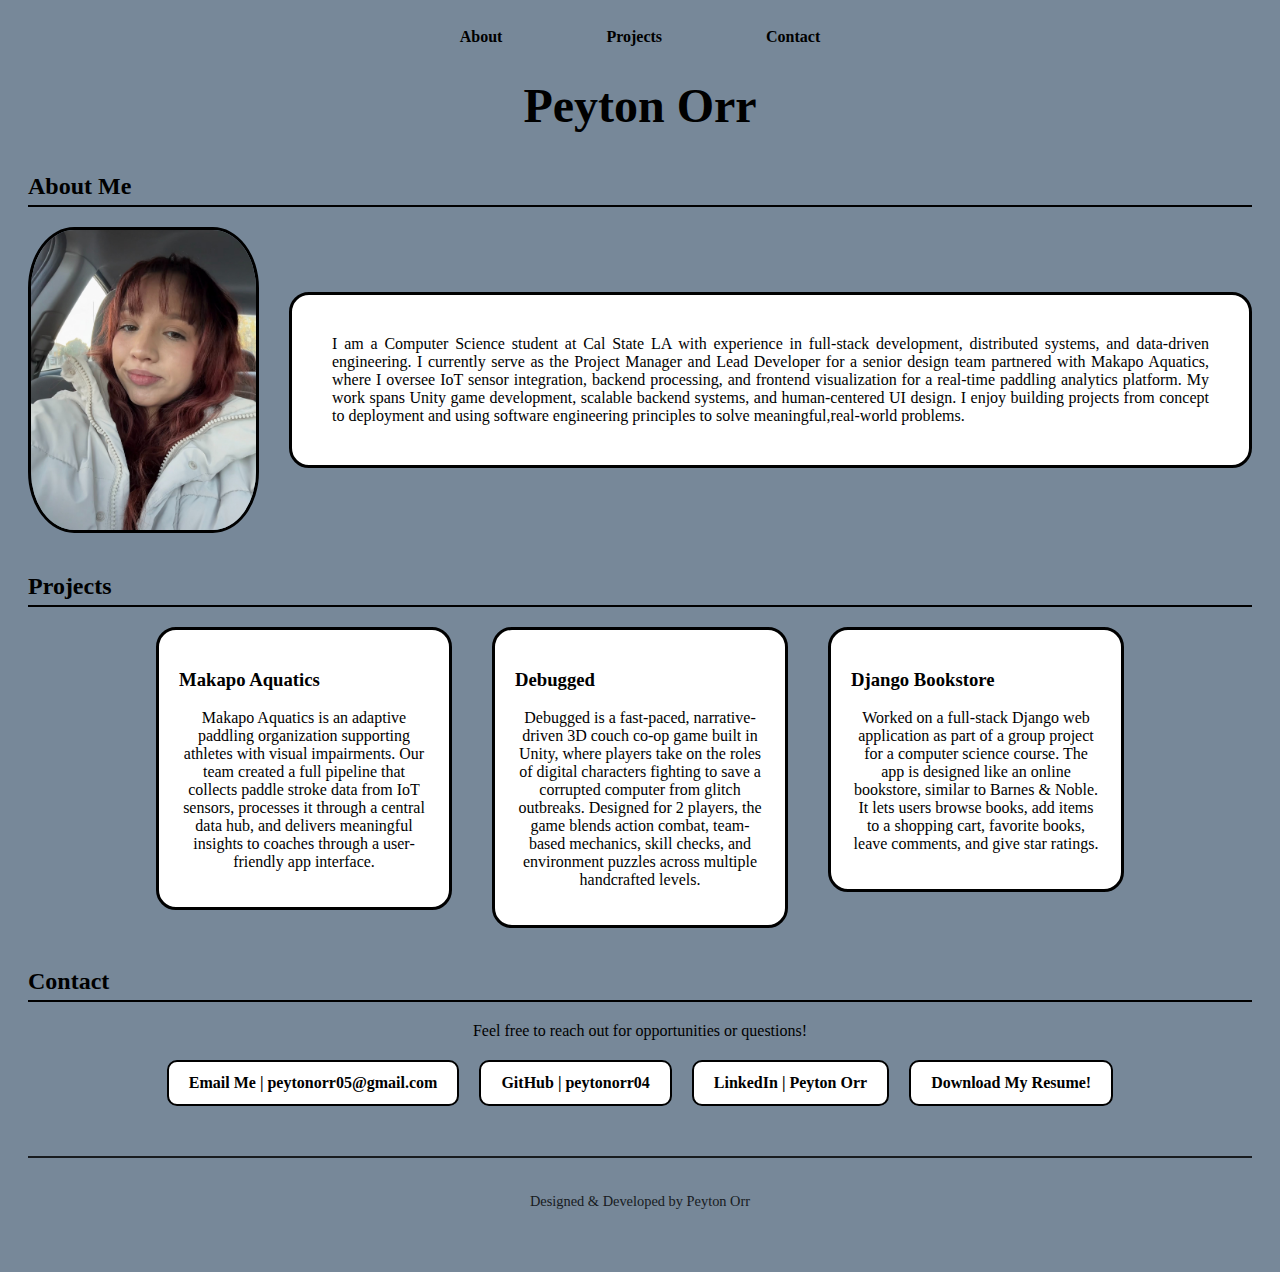
<file: index.html>
<!DOCTYPE html>
<html lang="en">
    <head>
        <meta charset = "UTF-8"/>
        <title> Peyton Orr | Project Portfolio </title>
        <link rel="stylesheet" href="style.css">
    </head>
    <body>
        <nav> 
            <a href="#about">About</a>
            <a href="#projects">Projects</a>
            <a href="#contact">Contact</a>
        </nav>
        <h1> Peyton Orr </h1>
        
        <section id="about">
            <h2>About Me</h2>
            <div class="about-container">
                <img src="IMG_0098.jpg" alt="Photo of Peyton Orr" class="about-img">
                <p class="about-text">
                    I am a Computer Science student at Cal State LA with experience in full-stack development, 
                    distributed systems, and data-driven engineering. I currently serve as the Project Manager 
                    and Lead Developer for a senior design team partnered with Makapo Aquatics, where I oversee 
                    IoT sensor integration, backend processing, and frontend visualization for a real-time 
                    paddling analytics platform. My work spans Unity game development, scalable backend systems, 
                    and human-centered UI design. I enjoy building projects from concept to deployment and using 
                    software engineering principles to solve meaningful,real-world problems.
                </p>
            </div>
        </section>

        <section id="projects">
            <h2>Projects</h2>
            <div class="project-container">
            <a href="project-makapo.html" class="project-link">
                <div class="project-card">
                    <h3>Makapo Aquatics</h3>
                    <p>Makapo Aquatics is an adaptive paddling organization supporting athletes with visual impairments. Our team created a full pipeline that collects paddle stroke data from IoT sensors, processes it through a central data hub, and delivers meaningful insights to coaches through a user-friendly app interface.</p>
                </div>
            </a>
            <a href="project-debugged.html" class="project-link">
                <div class="project-card">
                    <h3>Debugged</h3>
                    <p>Debugged is a fast-paced, narrative-driven 3D couch co-op game built in Unity, where players take on the roles of digital characters fighting to save a corrupted computer from glitch outbreaks. Designed for 2 players, the game blends action combat, team-based mechanics, skill checks, and environment puzzles across multiple handcrafted levels.</p>
                </div>
            </a>
            <a href="project-django.html" class="project-link">
                <div class="project-card">
                    <h3>Django Bookstore</h3>
                    <p>Worked on a full-stack Django web application as part of a group project for a computer science course. The app is designed like an online bookstore, similar to Barnes & Noble. It lets users browse books, add items to a shopping cart, favorite books, leave comments, and give star ratings.</p>
                </div>
            </a>
            </div>
        </section>

        <section id="contact">
            <h2>Contact</h2>
            <div class="contact-container">
                <p>Feel free to reach out for opportunities or questions!</p>

                <div class="contact-links">
                    <a href="mailto:peytonorr05@gmail.com" class="contact-btn">Email Me | peytonorr05@gmail.com</a>
                    <a href="https://github.com/peytonorr04" target="_blank" class="contact-btn">GitHub | peytonorr04</a>
                    <a href="https://www.linkedin.com/in/peyton-orr/" target="_blank" class="contact-btn">LinkedIn | Peyton Orr</a>
                    <a href="Fall2025Resume_Peyton Orr.pdf" class="contact-btn" download>Download My Resume!</a>
                </div>
            </div>
        </section>
        <footer>
            <p>Designed & Developed by Peyton Orr</p>
        </footer>
    </body>
</html>
</file>
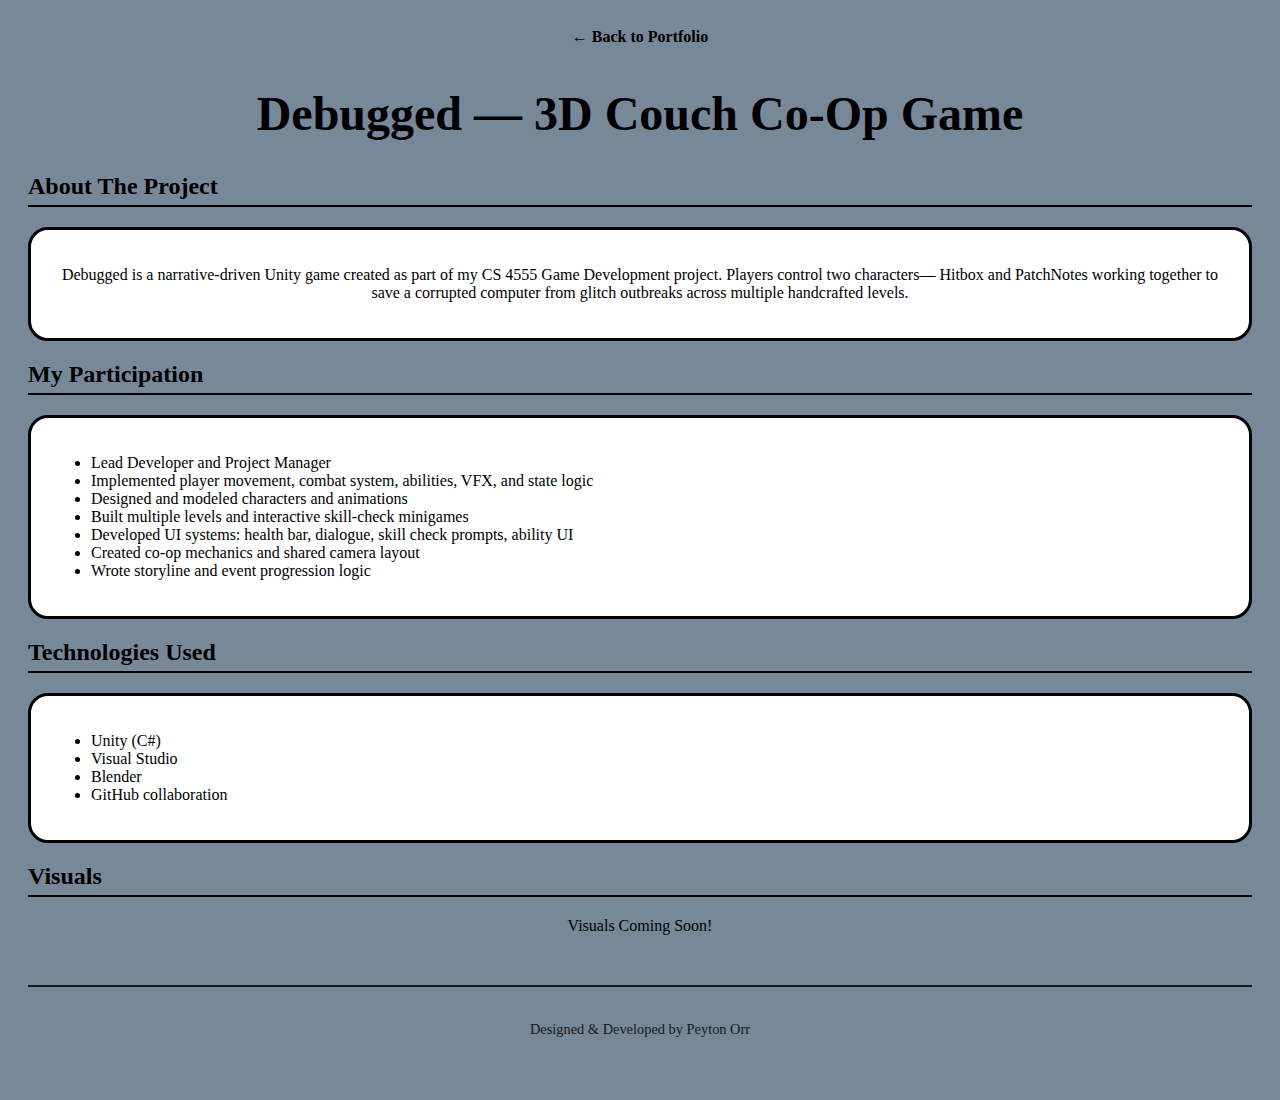
<file: project-debugged.html>
<!DOCTYPE html>
<html lang="en">
<head>
    <meta charset="UTF-8">
    <title>Debugged — Project Details</title>
    <link rel="stylesheet" href="style.css">
</head>

<body>

    <nav>
        <a href="index.html">← Back to Portfolio</a>
    </nav>

    <section>
        <h1>Debugged — 3D Couch Co-Op Game</h1>

        <h2>About The Project</h2>
        <div class="about-card">
        <p>
            Debugged is a narrative-driven Unity game created as part of my 
            CS 4555 Game Development project. Players control two characters—
            Hitbox and PatchNotes working together to save a corrupted computer 
            from glitch outbreaks across multiple handcrafted levels.
        </p>
        </div>

        <h2>My Participation</h2>
        <div class="built-card">
        <ul>
            <li>Lead Developer and Project Manager</li>
            <li>Implemented player movement, combat system, abilities, VFX, and state logic</li>
            <li>Designed and modeled characters and animations</li>
            <li>Built multiple levels and interactive skill-check minigames</li>
            <li>Developed UI systems: health bar, dialogue, skill check prompts, ability UI</li>
            <li>Created co-op mechanics and shared camera layout</li>
            <li>Wrote storyline and event progression logic</li>
        </ul>
        </div>

        <h2>Technologies Used</h2>
        <div class="tech-card">
        <ul>
            <li>Unity (C#)</li>
            <li>Visual Studio</li>
            <li>Blender</li>
            <li>GitHub collaboration</li>
        </ul>
        </div>

        <h2>Visuals</h2>
        <p>Visuals Coming Soon!</p>
        <!-- <img src="images/debugged-level1.png" class="project-img"> -->

    </section>
    <footer>
        <p>Designed & Developed by Peyton Orr</p>
    </footer>
</body>
</html>
</file>
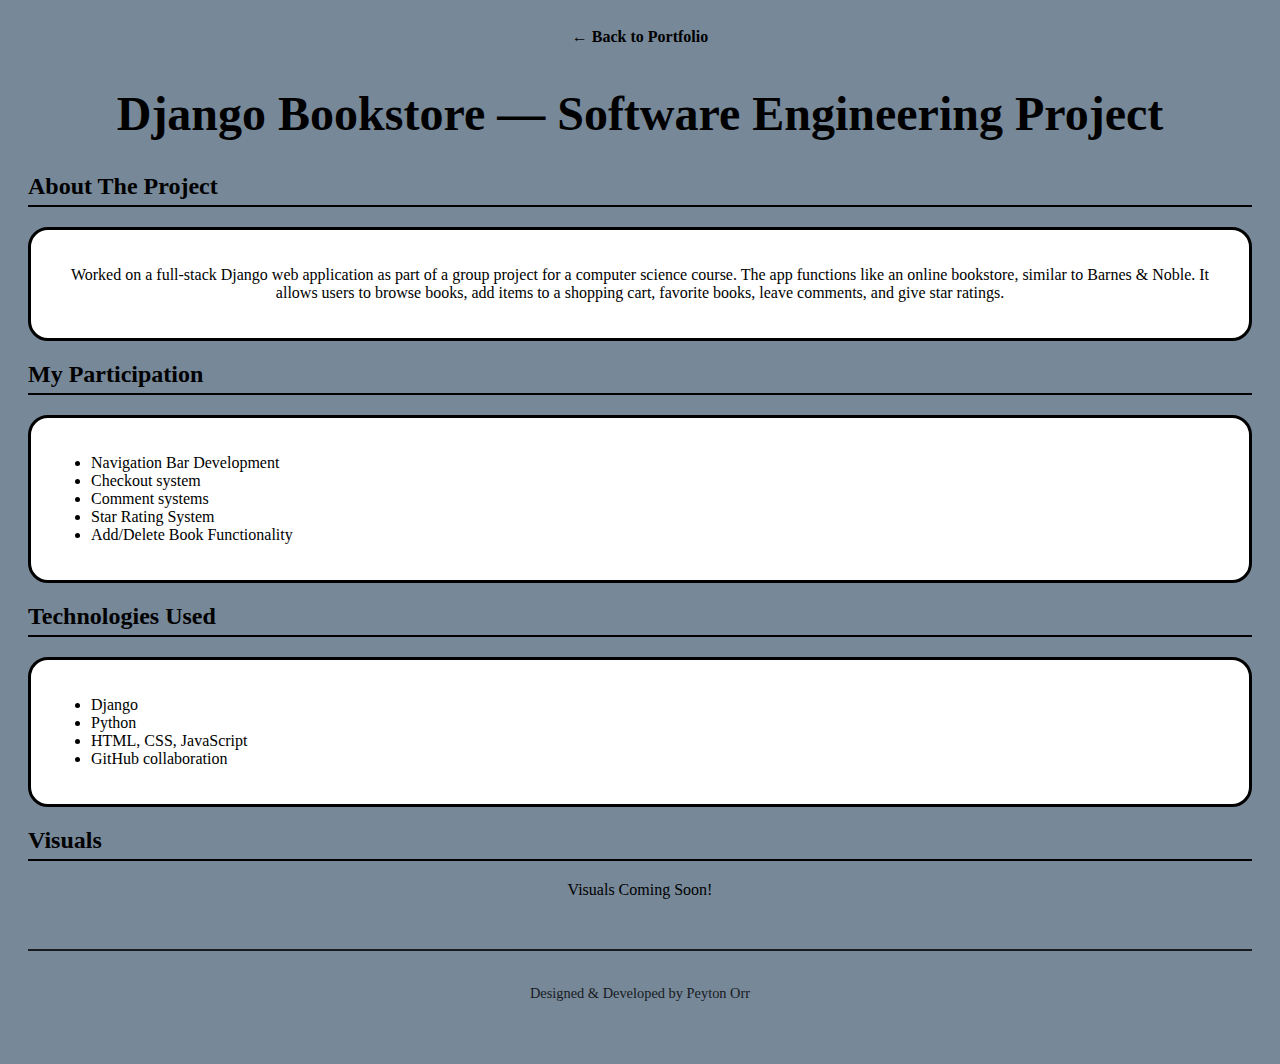
<file: project-django.html>
<!DOCTYPE html>
<html lang="en">
<head>
    <meta charset="UTF-8">
    <title>Django Bookstore — Project Details</title>
    <link rel="stylesheet" href="style.css">
</head>

<body>

    <nav>
        <a href="index.html">← Back to Portfolio</a>
    </nav>

    <section>
        <h1>Django Bookstore — Software Engineering Project</h1>

        <h2>About The Project</h2>
        <div class="about-card">
        <p>
            Worked on a full-stack Django web application as part of a group project for a 
            computer science course. The app functions like an online bookstore, similar to 
             Barnes & Noble. It allows users to browse books, add items to a shopping cart, 
            favorite books, leave comments, and give star ratings.
        </p>
        </div>

        <h2>My Participation</h2>
        <div class="built-card">
        <ul>
            <li>Navigation Bar Development</li>
            <li>Checkout system</li>
            <li>Comment systems</li>
            <li>Star Rating System</li>
            <li>Add/Delete Book Functionality</li>
        </ul>
        </div>

        <h2>Technologies Used</h2>
        <div class="tech-card">
        <ul>
            <li>Django</li>
            <li>Python</li>
            <li>HTML, CSS, JavaScript</li>
            <li>GitHub collaboration</li>
        </ul>
        </div>

        <h2>Visuals</h2>
        <p>Visuals Coming Soon!</p>
        <!-- <img src="images/debugged-level1.png" class="project-img"> -->

    </section>
    <footer>
        <p>Designed & Developed by Peyton Orr</p>
    </footer>
</body>
</html>
</file>
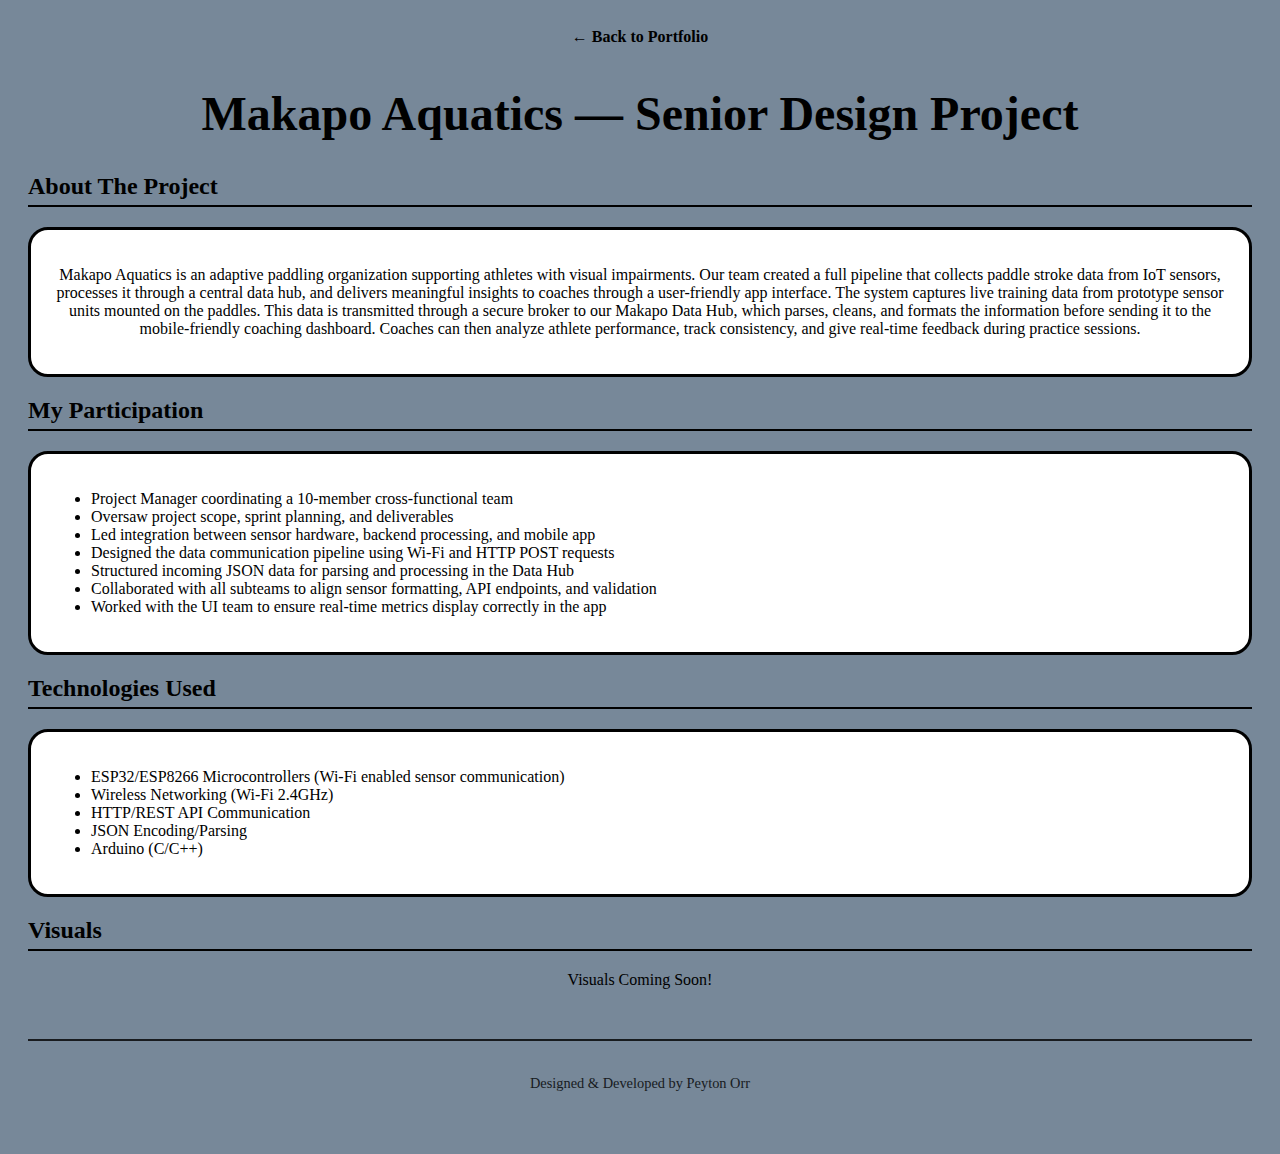
<file: project-makapo.html>
<!DOCTYPE html>
<html lang="en">
<head>
    <meta charset="UTF-8">
    <title>Makapo Aquatics — Project Details</title>
    <link rel="stylesheet" href="style.css">
</head>

<body>

    <nav>
        <a href="index.html">← Back to Portfolio</a>
    </nav>

    <section>
        <h1>Makapo Aquatics — Senior Design Project</h1>
        
        
        <h2>About The Project</h2>
        <div class="about-card">
        <p>
           Makapo Aquatics is an adaptive paddling organization supporting athletes with visual impairments. 
           Our team created a full pipeline that collects paddle stroke data from IoT sensors, processes it 
           through a central data hub, and delivers meaningful insights to coaches through a user-friendly app 
           interface.  The system captures live training data from prototype sensor units mounted on the paddles. This data is transmitted through a secure
            broker to our Makapo Data Hub, which parses, cleans, and formats the information before sending  
            it to the mobile-friendly coaching dashboard. Coaches can then analyze athlete performance, track
             consistency, and give real-time feedback during practice sessions.
        </p>
        </div>

        
        <h2>My Participation</h2>
        <div class="built-card">
        <ul>
            <li>Project Manager coordinating a 10-member cross-functional team</li>
            <li>Oversaw project scope, sprint planning, and deliverables</li>
            <li>Led integration between sensor hardware, backend processing, and mobile app</li>
            <li>Designed the data communication pipeline using Wi-Fi and HTTP POST requests</li>
            <li>Structured incoming JSON data for parsing and processing in the Data Hub</li>
            <li>Collaborated with all subteams to align sensor formatting, API endpoints, and validation</li>
            <li>Worked with the UI team to ensure real-time metrics display correctly in the app</li>
        </ul>
        </div>

        <h2>Technologies Used</h2>
        <div class="tech-card">
        <ul>
            <li>ESP32/ESP8266 Microcontrollers (Wi-Fi enabled sensor communication)</li>
            <li>Wireless Networking (Wi-Fi 2.4GHz)</li>
            <li>HTTP/REST API Communication</li>
            <li>JSON Encoding/Parsing</li>
            <li>Arduino (C/C++)</li>
        </ul>
        </div>

        <h2>Visuals</h2>
        <p>Visuals Coming Soon!</p>
        <!-- <img src="images/debugged-level1.png" class="project-img"> -->

    </section>
    <footer>
        <p>Designed & Developed by Peyton Orr</p>
    </footer>
</body>
</html>
</file>
<file: style.css>
body{
    background-color:  lightslategray;
    font-family:'Times New Roman', Times, serif;
    padding: 20px;
}



h1 {
    font-size: 3rem;
    text-align: center;
}

section{
    margin-top: 40px;

}

h2{
    border-bottom: 2px solid black;
    padding-bottom: 5px;
}

p{
    text-align: center;  
}

nav{
    text-align: center;
    margin-bottom: 20px;
}

nav a{
    margin:0 50px;
    color: black;
    text-decoration: none;
    font-weight: bold;
}

nav a:hover{
    text-decoration: underline;
    background-color: white;
}

.project-container{
    display: flex;
    justify-content: center;
    gap:40px;
    flex-wrap: wrap;
}

.project-card{
    background-color: white;
    color: black;
    padding: 20px;
    width: 250px;
    border-radius: 20px;
    border: 3px solid black;
}

.about-container{
    display:flex;
    gap:30px;
    align-items: center;
}

.about-img{
    width: 300px;
    height: 300px;
    object-fit: cover;
    border-radius: 20%;
    border: 3px solid black;
}

.about-text{
    text-align: justify;
    padding: 40px;
    background-color: white;
    border-radius: 20px;
    border: 3px solid black;
}

.contact-container{
    text-align: center;
    margin-top: 20px;
}

.contact-links{
    margin-top: 20px;
    display: flex;
    justify-content: center;
    gap: 20px;
    flex-wrap: wrap;
}

.contact-btn {
    background-color: white;
    color: black;
    padding: 12px 20px;
    border-radius: 10px;
    text-decoration: none;
    font-weight: bold;
    transition: 0.3s;
    border: 2px solid black;
}

.contact-btn:hover {
    background-color: black;
    color: white;
}

footer{
    text-align: center;
    margin-top: 50px;
    padding: 20px;
    color: black;
    border-top: 2px solid black;
    font-size: 0.9rem;
    opacity: 0.8;
}

.project-link{
    text-decoration: none;
    color: inherit;
}

.project-link:hover .project-card{
    background-color: black;
    color: white;
}

.about-card{
    text-align: justify;
    padding: 20px;
    background-color: white;
    border-radius: 20px;
    border: 3px solid black;
}

.built-card{
    text-align: justify;
    padding: 20px;
    background-color: white;
    border-radius: 20px;
    border: 3px solid black;
}

.tech-card{
    text-align: justify;
    padding: 20px;
    background-color: white;
    border-radius: 20px;
    border: 3px solid black;
}

/* ============================
   MOBILE RESPONSIVE DESIGN
   ============================ */
@media (max-width: 750px) {

    /* GENERAL PAGE SPACING */

    body {
        padding: 10px;
    }

    h1 {
        font-size: 2rem;
    }

    h2 {
        font-size: 1.3rem;
    }

    /* NAVIGATION */

    nav a {
        margin: 0 10px;
        font-size: 0.9rem;
    }

    /* ABOUT SECTION */

    .about-container {
        flex-direction: column;
        align-items: center;
        text-align: center;
        gap: 20px;
    }

    .about-img {
        width: 180px;
        height: 180px;
        border-radius: 50%;
    }

    .about-text {
        padding: 15px;
        max-width: 95%;
        font-size: 0.95rem;
    }

    /* PROJECT CARD LAYOUT */

    .project-container {
        flex-direction: column;
        gap: 20px;
        align-items: center;
    }

    .project-card {
        width: 90%;
        max-width: 350px;
    }

    /* CONTACT SECTION */

    .contact-links {
        flex-direction: column;
        gap: 15px;
        width: 100%;
    }

    .contact-btn {
        width: 90%;
        max-width: 350px;
        text-align: center;
    }
}
</file>
